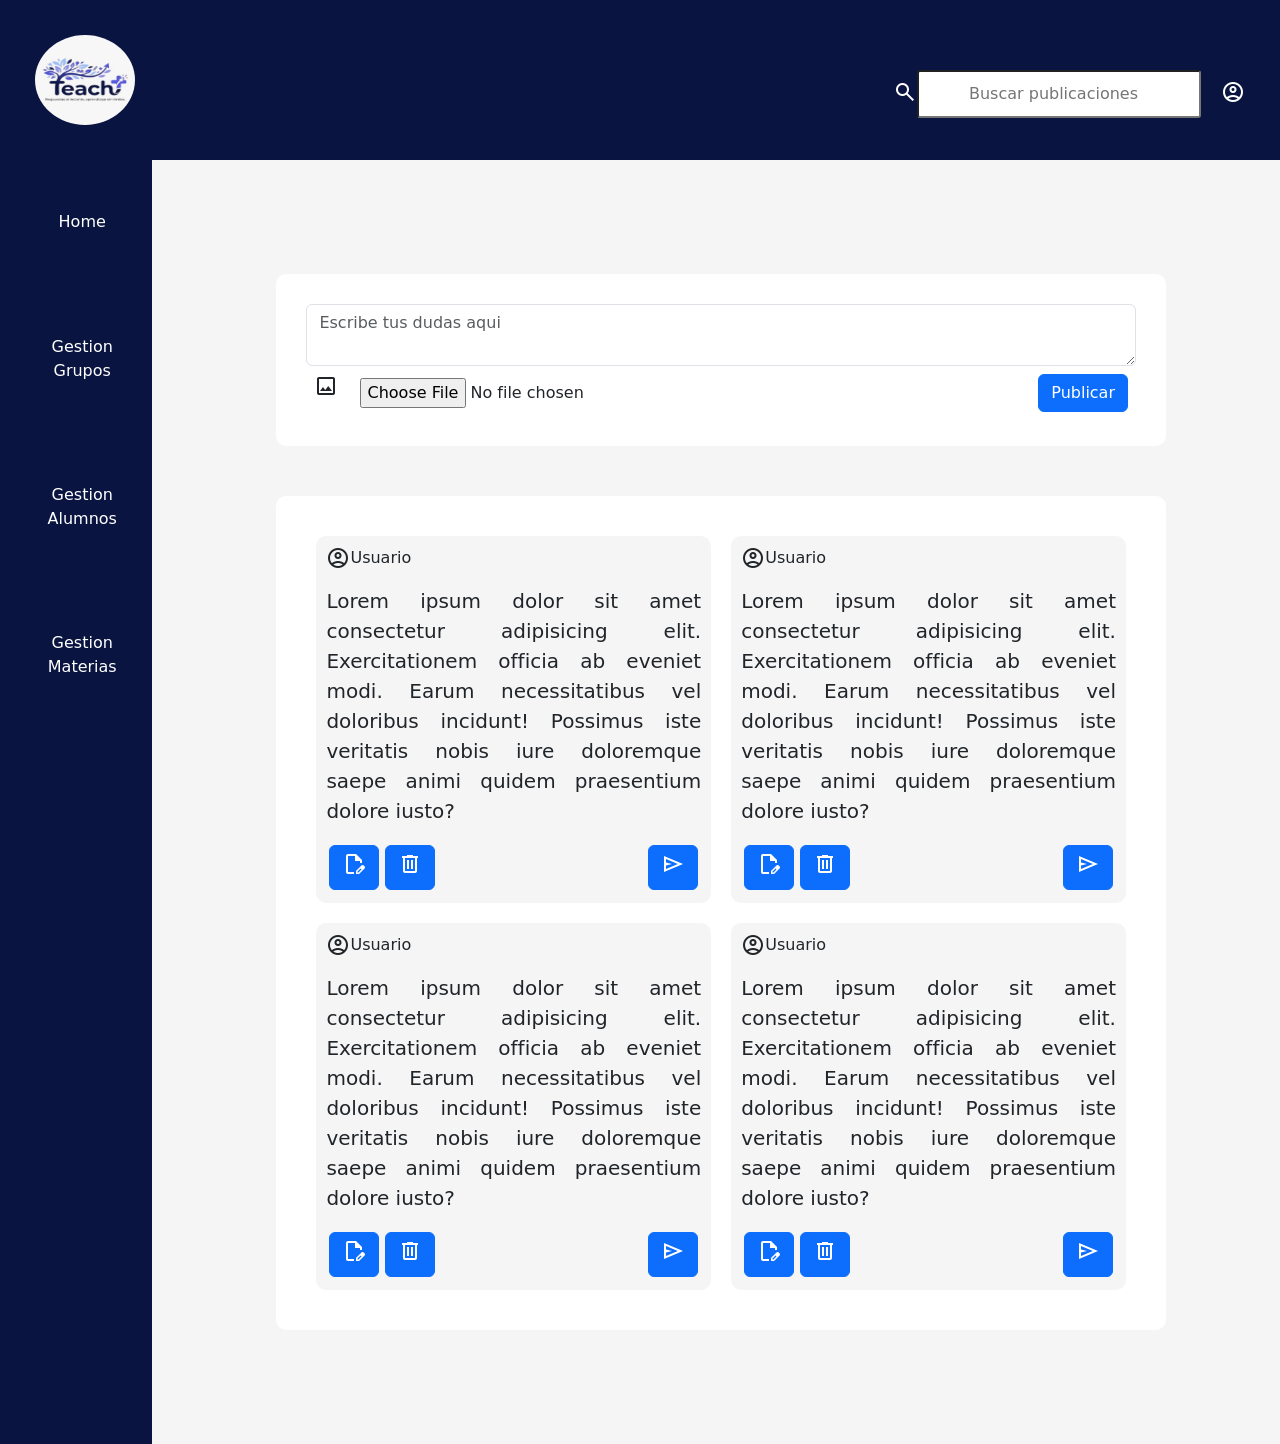
<file: index.html>
<!DOCTYPE html>
<html lang="es">
<head>
    <meta charset="UTF-8">
    <meta name="viewport" content="width=device-width, initial-scale=1.0">
    <meta author="Fernando Gonzalez">
    <meta keywords="html, etiquetas, arquitectura">
    <link href="Fer/css/css.css" rel="stylesheet"/>
    <link rel="stylesheet" href="https://fonts.googleapis.com/css2?family=Material+Symbols+Outlined:opsz,wght,FILL,GRAD@24,400,0,0"/>
    <!-- Latest compiled and minified CSS -->
<link href="https://cdn.jsdelivr.net/npm/bootstrap@5.3.8/dist/css/bootstrap.min.css" rel="stylesheet">

<!-- Latest compiled JavaScript -->
<script src="https://cdn.jsdelivr.net/npm/bootstrap@5.3.8/dist/js/bootstrap.bundle.min.js"></script>
    <title>Home</title>
</head>
<body>
    <header>
        <img src="Fer/img/Logo.jpeg" width="100" height="90" class="rounded-circle"/>
        <span class="material-symbols-outlined">account_circle</span>
        <input type="search" placeholder="Buscar publicaciones" id="buscar" />
        <span class="material-symbols-outlined">search</span>
        
    </header>
    <main>
        <aside id="menu">
            <nav>
                <ul>
                    <li><a href="index.html">Home</a></li>
                    <li><a href="Erika/indexGrupos.html">Gestion Grupos</a></li>
                    <li><a href="Naomi/registroAlumno.html">Gestion Alumnos</a></li>
                    <li><a href="Gio/indexMateria.html">Gestion Materias</a></li>
                </ul>
            </nav>
        </aside>
        <section id="muro">
            <section id="publicacionN">
                <article>
                    <textarea name="texto"  placeholder="Escribe tus dudas aqui" class="form-control "></textarea>
                </article>
                <article id="publicar">
                    <span class="material-symbols-outlined m-2" >image</span>
                    <input type="file" class="m-2"/>
                    <button type="button" class="btn btn-primary float-end m-2">Publicar</button>
                </article>
            </section>
            <section id="publicaciones">
                <section class="renglones">
                    <article class="publics">
                    <article class="encabezado">
                        <span class="material-symbols-outlined">account_circle</span><p>Usuario</p>
                    </article>
                    <article class="texto">
                        <p>Lorem ipsum dolor sit amet consectetur adipisicing elit. Exercitationem officia ab eveniet modi. Earum necessitatibus vel doloribus incidunt! Possimus iste veritatis nobis iure doloremque saepe animi quidem praesentium dolore iusto?</p>
                        <button type="button" class="responder btn btn-primary"><span class="material-symbols-outlined">
send
</span></button>
                        <button type="button" class="modificar btn btn-primary" data-bs-toggle="modal" data-bs-target="#myModal"><span class="material-symbols-outlined">
edit_document
</span></button>
                        <button type="button" class="eliminar btn btn-primary"><span class="material-symbols-outlined">
delete
</span></button>
                    </article>
                </article>
                <article class="publics">
                    <article class="encabezado">
                        <span class="material-symbols-outlined">account_circle</span><p>Usuario</p>
                    </article>
                    <article class="texto">
                        <p>Lorem ipsum dolor sit amet consectetur adipisicing elit. Exercitationem officia ab eveniet modi. Earum necessitatibus vel doloribus incidunt! Possimus iste veritatis nobis iure doloremque saepe animi quidem praesentium dolore iusto?</p>
                        <button type="button" class="responder btn btn-primary"><span class="material-symbols-outlined">
send
</span></button>
                        <button type="button" class="modificar btn btn-primary" data-bs-toggle="modal" data-bs-target="#myModal"><span class="material-symbols-outlined">
edit_document
</span></button>
                        <button type="button" class="eliminar btn btn-primary"><span class="material-symbols-outlined">
delete
</span></button>
                    </article>
                </article>
                </section>
                    <section class="renglones">
                        <article class="publics">
                    <article class="encabezado">
                        <span class="material-symbols-outlined">account_circle</span><p>Usuario</p>
                    </article>
                    <article class="texto">
                        <p>Lorem ipsum dolor sit amet consectetur adipisicing elit. Exercitationem officia ab eveniet modi. Earum necessitatibus vel doloribus incidunt! Possimus iste veritatis nobis iure doloremque saepe animi quidem praesentium dolore iusto?</p>
                        <button type="button" class="responder btn btn-primary"><span class="material-symbols-outlined">
send
</span></button>
                        <button type="button" class="modificar btn btn-primary" data-bs-toggle="modal" data-bs-target="#myModal"><span class="material-symbols-outlined">
edit_document
</span></button>
                        <button type="button" class="eliminar btn btn-primary" ><span class="material-symbols-outlined">
delete
</span></button>
                    </article>
                </article>
                <article class="publics">
                    <article class="encabezado">
                        <span class="material-symbols-outlined">account_circle</span><p>Usuario</p>
                    </article>
                    <article class="texto">
                        <p>Lorem ipsum dolor sit amet consectetur adipisicing elit. Exercitationem officia ab eveniet modi. Earum necessitatibus vel doloribus incidunt! Possimus iste veritatis nobis iure doloremque saepe animi quidem praesentium dolore iusto?</p>
                        <button type="button" class="responder btn btn-primary"><span class="material-symbols-outlined">
send
</span></button>
                        <button type="button" class="modificar btn btn-primary" data-bs-toggle="modal" data-bs-target="#myModal"><span class="material-symbols-outlined">
edit_document
</span></button>
                        <button type="button" class="eliminar btn btn-primary"><span class="material-symbols-outlined">
delete
</span></button>
                    </article>
                </article>
                    </section>
                    
            </section>
        </section>
    </main>
    <div class="modal" id="myModal">
  <div class="modal-dialog">
    <div class="modal-content">

      <!-- Modal Header -->
      <div class="modal-header">
        <h4 class="modal-title">Editar texto de publicacion</h4>
        <button type="button" class="btn-close" data-bs-dismiss="modal"></button>
      </div>

      <!-- Modal body -->
      <div class="modal-body">
        <label for="comment">Comentario:</label>
<textarea class="form-control" rows="5" id="comment" name="text">Lorem ipsum dolor sit amet, consectetur adipisicing elit. Id, asperiores dolorum rem consectetur soluta quaerat repellendus qui a at nesciunt recusandae odit nisi perspiciatis unde deserunt dignissimos. Iste, magnam expedita.</textarea>
      </div>
      
      <!-- Modal footer -->
      <div class="modal-footer">
        <button type="button" class="btn btn-primary" data-bs-dismiss="modal">Actualizar</button>
      </div>

    </div>
  </div>
</div>
</body>
</html>
</file>
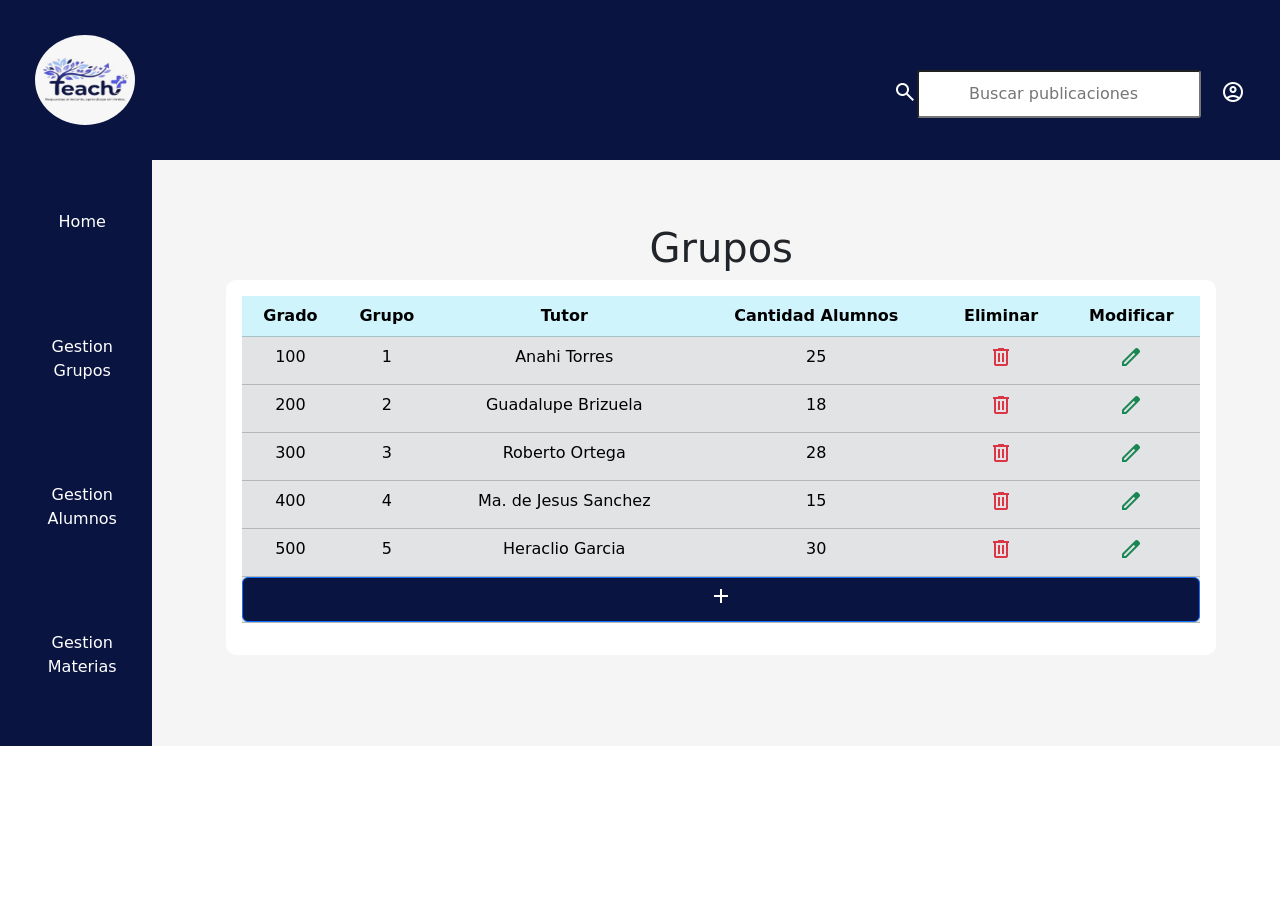
<file: Erika/indexGrupos.html>
<!DOCTYPE html>
<html lang="es">
<head>
    <meta charset="UTF-8">
    <meta name="viewport" content="width=device-width, initial-scale=1.0">
    <meta author="Erika Mendez">
    <meta keywords="html, etiquetas, arquitectura">
    <link href="estilos.css" rel="stylesheet"/>
    <link rel="stylesheet" href="https://fonts.googleapis.com/css2?family=Material+Symbols+Outlined:opsz,wght,FILL,GRAD@24,400,0,0"/>
    <!-- Latest compiled and minified CSS -->
<link href="https://cdn.jsdelivr.net/npm/bootstrap@5.3.8/dist/css/bootstrap.min.css" rel="stylesheet">

<!-- Latest compiled JavaScript -->
<script src="https://cdn.jsdelivr.net/npm/bootstrap@5.3.8/dist/js/bootstrap.bundle.min.js"></script>
    <title>Grupo</title>
</head>
<body>
    <header>
        <img src="img/logo.jpeg" width="100" height="90" class="rounded-circle"/>
        <span class="material-symbols-outlined">account_circle</span>
        <input type="search" placeholder="Buscar publicaciones" id="buscar" />
        <span class="material-symbols-outlined">search</span>
        
    </header>
    <main>
        <aside id="menu">
            <nav>
                <ul>
                    <li><a href="../index.html">Home</a></li>
                    <li><a href="#">Gestion Grupos</a></li>
                    <li><a href="../Naomi/registroAlumno.html">Gestion Alumnos</a></li>
                    <li><a href="../Gio/indexMateria.html">Gestion Materias</a></li>
                </ul>
            </nav>
        </aside>
        <section id="muro">
            <h1 class="text-center">Grupos</h1>
            <section class="container p-3 " id="tabla">
                <table class="table table-hover table-secondary">
    <thead>
      <tr class="text-center table-info">
        <th>Grado</th>
        <th>Grupo</th>
        <th>Tutor</th>
        <th>Cantidad Alumnos</th>
        <th>Eliminar</th>
        <th>Modificar</th>
      </tr>
    </thead>
    <tbody class="text-center">
      <tr>
        <td>100</td>
        <td>1</td>
        <td>Anahi Torres</td>
        <td>25</td>
        <td class="text-center"><span class="material-symbols-outlined text-danger">delete</span></td>
        <td class="text-center"><a class="nav-link" data-bs-toggle="modal" href="#myModalModificar"><span class="material-symbols-outlined text-success">edit</span></a></td>
      </tr>
      <tr>
        <td>200</td>
        <td>2</td>
        <td>Guadalupe Brizuela</td>
        <td>18</td>
        <td class="text-center"><span class="material-symbols-outlined text-danger">delete</span></td>
        <td class="text-center"><a class="nav-link" data-bs-toggle="modal" href="#myModalModificar"><span class="material-symbols-outlined text-success">edit</span></a></td>
      </tr>
      <tr>
        <td>300</td>
        <td>3</td>
        <td>Roberto Ortega</td>
        <td>28</td>
        <td class="text-center"><span class="material-symbols-outlined text-danger">delete</span></td>
       <td class="text-center"><a class="nav-link" data-bs-toggle="modal" href="#myModalModificar"><span class="material-symbols-outlined text-success">edit</span></a></td>
      </tr>
      <tr>
        <td>400</td>
        <td>4</td>
        <td>Ma. de Jesus Sanchez</td>
        <td>15</td>
        <td class="text-center"><span class="material-symbols-outlined text-danger">delete</span></td>
        <td class="text-center"><a class="nav-link" data-bs-toggle="modal" href="#myModalModificar"><span class="material-symbols-outlined text-success">edit</span></a></td>
      </tr>
      <tr>
        <td>500</td>
        <td>5</td>
        <td>Heraclio Garcia</td>
        <td>30</td>
        <td  class="text-center "><span class="material-symbols-outlined text-danger">delete</span></td>
        <td class="text-center"><a class="nav-link" data-bs-toggle="modal" href="#myModalModificar"><span class="material-symbols-outlined text-success">edit</span></a></td>

      </tr>
      <tr>
        <td colspan="6" class="p-0"><a class="nav-link" data-bs-toggle="modal" href="#myModalAgregar"><button id="add" type="button" class="btn btn-primary" style="width: 100%;"><span class="material-symbols-outlined">add</span></button></a></td>
      </tr>
    </tbody>
  </table>
            </section>
        </section>
    </main>
    <div class="modal fade" id="myModalModificar">
  <div class="modal-dialog">
    <div class="modal-content">

      <!-- Modal Header -->
      <div class="modal-header">
        <h4 class="modal-title">Modificar datos</h4>
        <button type="button" class="btn-close" data-bs-dismiss="modal"></button>
      </div>

      <!-- Modal body -->
      <div class="modal-body">
        <form action="/action_page.php">
  <div class="mb-3 mt-3">
    <label for="grado" class="form-label">Grado:</label>
    <select class="form-select" id="grado">
    <option value="1">100</option>
    <option value="2">200</option>
    <option value="3">300</option>
    <option value="4">400</option>
    <option value="5">500</option>
</select>
  </div>
  <div class="mb-3 mt-3">
    <label for="grupo" class="form-label">Grupo:</label>
    <input type="text" class="form-control" id="grupo" placeholder="Modifique el grupo" name="grupo">
  </div>
  <div class="mb-3 mt-3">
    <label for="tutor" class="form-label">Tutor:</label>
    <input type="text" class="form-control" id="tutor" placeholder="Modifique el tutor" name="tutor">
  </div>
  <div class="mb-3 mt-3">
    <label for="cantidadAlumnos" class="form-label">Cantidad Alumnos:</label>
    <input type="text" class="form-control" id="cantidadAlumnos" placeholder="Modifique la cantidad de alumnos" name="grupo">
  </div>
 
  <button type="submit" class="btn btn-primary">Modificar</button>
</form>
      </div>
      
      <!-- Modal footer -->
      <div class="modal-footer">
        <button type="button" class="btn btn-danger" data-bs-dismiss="modal">Cerrar</button>
      </div>

    </div>
  </div>
</div>

<div class="modal fade" id="myModalAgregar">
  <div class="modal-dialog">
    <div class="modal-content">

      <!-- Modal Header -->
      <div class="modal-header">
        <h4 class="modal-title">Agregar datos</h4>
        <button type="button" class="btn-close" data-bs-dismiss="modal"></button>
      </div>

      <!-- Modal body -->
      <div class="modal-body">
        <form action="/action_page.php">
  <div class="mb-3 mt-3">
    <label for="grado" class="form-label">Grado:</label>
    <select class="form-select" id="grado">
    <option value="1">100</option>
    <option value="2">200</option>
    <option value="3">300</option>
    <option value="4">400</option>
    <option value="5">500</option>
</select>
  </div>
  <div class="mb-3 mt-3">
    <label for="grupo" class="form-label">Grupo:</label>
    <input type="text" class="form-control" id="grupo" placeholder="Agregue el grupo" name="grupo">
  </div>
  <div class="mb-3 mt-3">
    <label for="tutor" class="form-label">Tutor:</label>
    <input type="text" class="form-control" id="tutor" placeholder="Agregue el tutor" name="tutor">
  </div>
  <div class="mb-3 mt-3">
    <label for="cantidadAlumnos" class="form-label">Cantidad Alumnos:</label>
    <input type="number" class="form-control" id="cantidadAlumnos" placeholder="Agregue la cantidad de alumnos" name="grupo">
  </div>
 
  <button type="submit" class="btn btn-primary">Agregar</button>
</form>
      </div>
      
      <!-- Modal footer -->
      <div class="modal-footer">
        <button type="button" class="btn btn-danger" data-bs-dismiss="modal">Cerrar</button>
      </div>

    </div>
  </div>
</div>
</body>
</html>
</file>
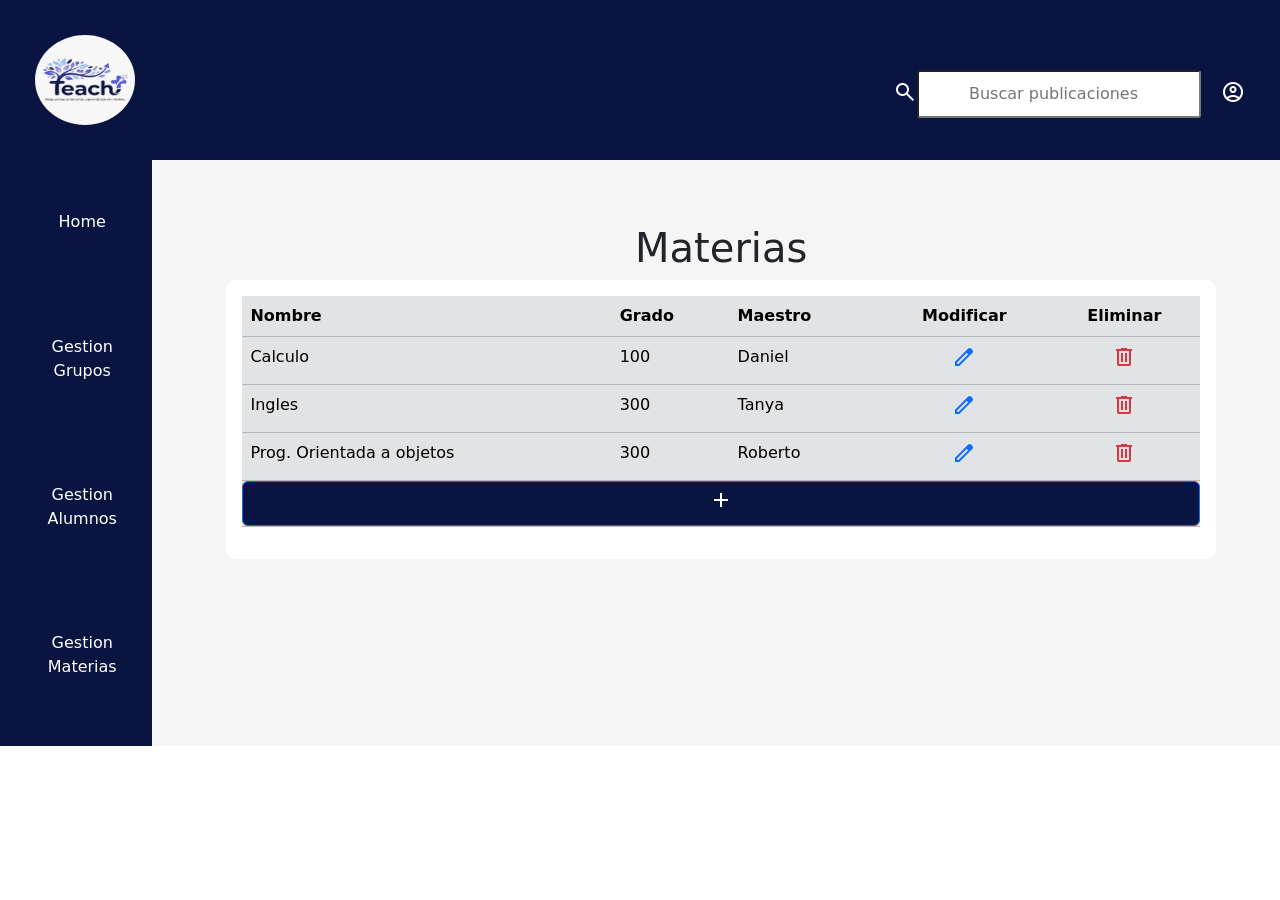
<file: Fer/prueba.html>
<!DOCTYPE html>
<html lang="es">
<head>
    <meta charset="UTF-8">
    <meta name="viewport" content="width=device-width, initial-scale=1.0">
    <meta author="Fernando Gonzalez">
    <meta keywords="html, etiquetas, arquitectura">
    <link href="css/css.css" rel="stylesheet"/>
    <link rel="stylesheet" href="https://fonts.googleapis.com/css2?family=Material+Symbols+Outlined:opsz,wght,FILL,GRAD@24,400,0,0"/>
    <!-- Latest compiled and minified CSS -->
<link href="https://cdn.jsdelivr.net/npm/bootstrap@5.3.8/dist/css/bootstrap.min.css" rel="stylesheet">

<!-- Latest compiled JavaScript -->
<script src="https://cdn.jsdelivr.net/npm/bootstrap@5.3.8/dist/js/bootstrap.bundle.min.js"></script>
    <title>Home</title>
</head>
<body>
    <header>
        <img src="img/Logo.jpeg" width="100" height="90" class="rounded-circle"/>
        <span class="material-symbols-outlined">account_circle</span>
        <input type="search" placeholder="Buscar publicaciones" id="buscar" />
        <span class="material-symbols-outlined">search</span>
        
    </header>
    <main>
        <aside id="menu">
            <nav>
                <ul>
                    <li><a href="index.html">Home</a></li>
                    <li><a href="#">Gestion Grupos</a></li>
                    <li><a href="#">Gestion Alumnos</a></li>
                    <li><a href="#">Gestion Materias</a></li>
                </ul>
            </nav>
        </aside>
        <section id="muro">
            <h1 class="text-center">Materias</h1>
            <section class="container p-3 " id="tabla">
                <table class="table table-hover table-secondary">
    <thead>
      <tr>
        <th>Nombre</th>
        <th>Grado</th>
        <th>Maestro</th>
        <th class="text-center">Modificar</th>
        <th class="text-center">Eliminar</th>
      </tr>
    </thead>
    <tbody>
      <tr>
        <td>Calculo</td>
        <td>100</td>
        <td>Daniel</td>
        <td class="text-center"><a data-bs-toggle="modal" href="#myModalEditar"><span class="material-symbols-outlined text-primary">edit</span></a></td>
        <td class="text-center"><a href="#"><span class="material-symbols-outlined text-danger">delete</span></a></td>
      </tr>
      <tr>
        <td>Ingles</td>
        <td>300</td>
        <td>Tanya</td>
        <td class="text-center"><a data-bs-toggle="modal" href="#myModalEditar"><span class="material-symbols-outlined text-primary">edit</span></a></td>
        <td class="text-center"><a href="#"><span class="material-symbols-outlined text-danger">delete</span></a></td>
      </tr>
      <tr>
        <td>Prog. Orientada a objetos</td>
        <td>300</td>
        <td>Roberto</td>
        <td class="text-center"><a data-bs-toggle="modal" href="#myModalEditar"><span class="material-symbols-outlined text-primary">edit</span></a></td>
        <td class="text-center"><a href="#"><span class="material-symbols-outlined text-danger">delete</span></a></td>
      </tr>
      <tr>
        <td colspan="5" class="p-0"><button data-bs-toggle="modal" data-bs-target="#myModalAgregar" id="add" type="button" class="btn btn-primary" style="width: 100%;"><span class="material-symbols-outlined">add</span></button></td>
      </tr>
    </tbody>
  </table>
            </section>
        </section>
    </main>
    <div class="modal fade" id="myModalEditar">
  <div class="modal-dialog">
    <div class="modal-content">

      <!-- Modal Header -->
      <div class="modal-header">
        <h4 class="modal-title">Editar datos de materia</h4>
        <button type="button" class="btn-close" data-bs-dismiss="modal"></button>
      </div>

      <!-- Modal body -->
      <div class="modal-body">
        <form action="/action_page.php">
  <div class="mb-3 mt-3">
    <label for="nombre" class="form-label">Nombre:</label>
    <input type="text" class="form-control" id="email" placeholder="Calculo" name="nombre">
  </div>
  <div class="mb-3">
    <label for="grado" class="form-label">Grado:</label>
<select class="form-select" id="grado">
    <option value="1">100</option>
    <option value="2">200</option>
    <option value="3">300</option>
    <option value="4">400</option>
    <option value="5">500</option>
</select>
  </div>
  <div class="mb-3">
    <label for="maestro" class="form-label">Maestro:</label>
<select class="form-select" id="materia">
    <option value="1">Daniel</option>
    <option value="2">Carlos</option>
    <option value="3">Heraclio</option>
</select>
  </div>
  <button type="submit" class="btn btn-primary">Actualizar</button>
</form>
      </div>
      
      <!-- Modal footer -->
      <div class="modal-footer">
        <button type="button" class="btn btn-danger" data-bs-dismiss="modal">Cerrar</button>
      </div>

    </div>
  </div>
</div>
<div class="modal fade" id="myModalAgregar">
  <div class="modal-dialog">
    <div class="modal-content">

      <!-- Modal Header -->
      <div class="modal-header">
        <h4 class="modal-title">Editar datos de materia</h4>
        <button type="button" class="btn-close" data-bs-dismiss="modal"></button>
      </div>

      <!-- Modal body -->
      <div class="modal-body">
        <form action="/action_page.php">
  <div class="mb-3 mt-3">
    <label for="nombre" class="form-label">Nombre:</label>
    <input type="text" class="form-control" id="email" placeholder="Ingresa el nombre de la materia" name="nombre">
  </div>
  <div class="mb-3">
    <label for="materia" class="form-label">Grado:</label>
<select class="form-select" id="materia">
    <option selected>100-500</option>
    <option value="1">100</option>
    <option value="2">200</option>
    <option value="3">300</option>
    <option value="4">400</option>
    <option value="5">500</option>
</select>
  </div>
  <div class="mb-3">
    <label for="maestro" class="form-label">Maestro:</label>
<select class="form-select" id="materia">
    <option selected>Selecciona un maestro</option>
    <option value="1">Daniel</option>
    <option value="2">Carlos</option>
    <option value="3">Heraclio</option>
</select>
  </div>
  <button type="submit" class="btn btn-primary">Actualizar</button>
</form>
      </div>
      
      <!-- Modal footer -->
      <div class="modal-footer">
        <button type="button" class="btn btn-danger" data-bs-dismiss="modal">Cerrar</button>
      </div>

    </div>
  </div>
</div>
</body>
</html>
</file>
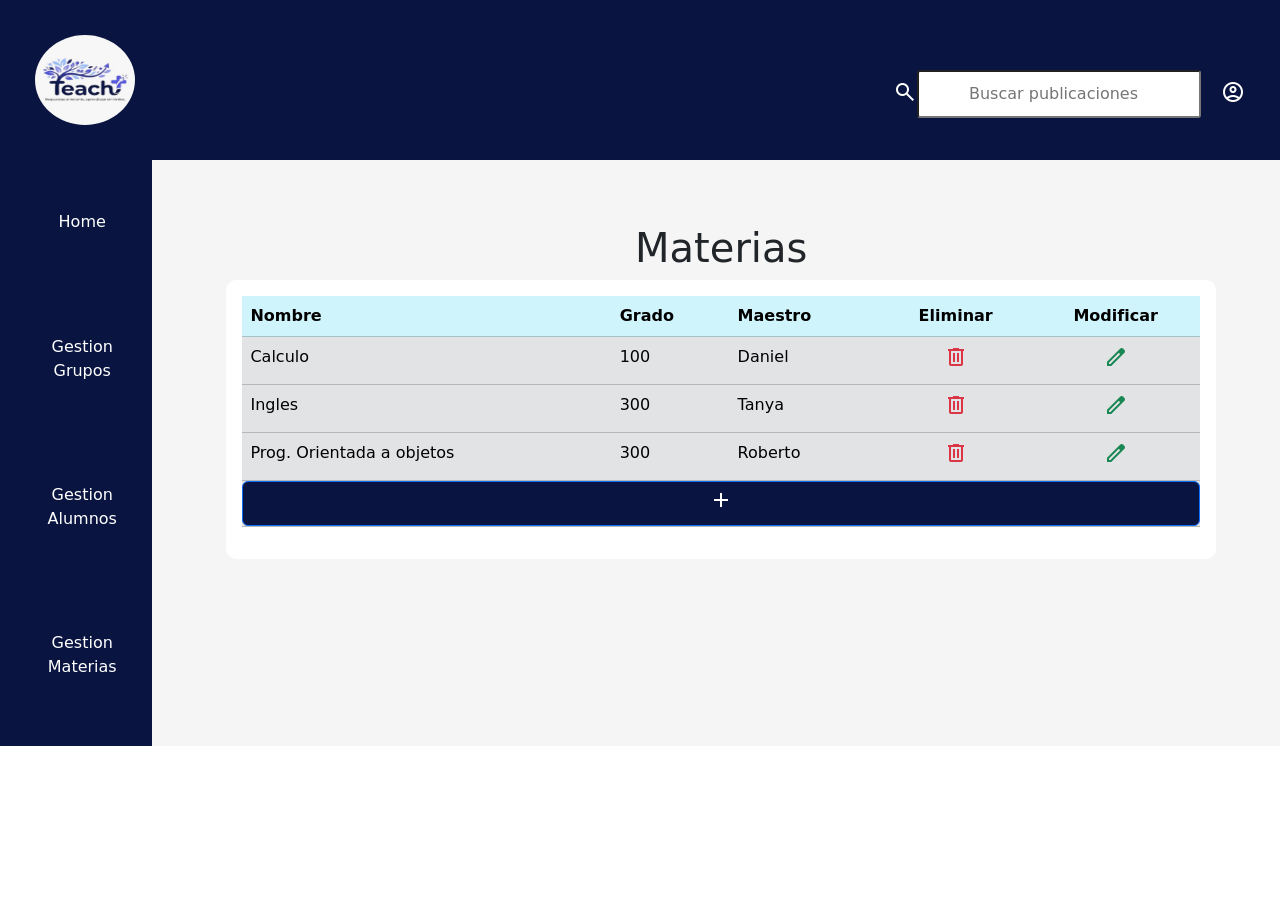
<file: Gio/indexMateria.html>
<!DOCTYPE html>
<html lang="es">
<head>
    <meta charset="UTF-8">
    <meta name="viewport" content="width=device-width, initial-scale=1.0">
    <meta author="Fernando Gonzalez">
    <meta keywords="html, etiquetas, arquitectura">
    <link href="css/css.css" rel="stylesheet"/>
    <link rel="stylesheet" href="https://fonts.googleapis.com/css2?family=Material+Symbols+Outlined:opsz,wght,FILL,GRAD@24,400,0,0"/>
    <!-- Latest compiled and minified CSS -->
<link href="https://cdn.jsdelivr.net/npm/bootstrap@5.3.8/dist/css/bootstrap.min.css" rel="stylesheet">

<!-- Latest compiled JavaScript -->
<script src="https://cdn.jsdelivr.net/npm/bootstrap@5.3.8/dist/js/bootstrap.bundle.min.js"></script>
    <title>Materia</title>
</head>
<body>
    <header>
        <img src="img/Logo.jpeg" width="100" height="90" class="rounded-circle"/>
        <span class="material-symbols-outlined">account_circle</span>
        <input type="search" placeholder="Buscar publicaciones" id="buscar" />
        <span class="material-symbols-outlined">search</span>
        
    </header>
    <main>
        <aside id="menu">
            <nav>
                <ul>
                    <li><a href="../index.html">Home</a></li>
                    <li><a href="../Erika/indexGrupos.html">Gestion Grupos</a></li>
                    <li><a href="../Naomi/registroAlumno.html">Gestion Alumnos</a></li>
                    <li><a href="#">Gestion Materias</a></li>
                </ul>
            </nav>
        </aside>
        <section id="muro">
            <h1 class="text-center">Materias</h1>
            <section class="container p-3 " id="tabla">
                <table class="table table-hover table-secondary">
    <thead>
      <tr class="table-info">
        <th>Nombre</th>
        <th>Grado</th>
        <th>Maestro</th>
        <th class="text-center">Eliminar</th>
        <th class="text-center">Modificar</th>
        
      </tr>
    </thead>
    <tbody>
      <tr>
        <td>Calculo</td>
        <td>100</td>
        <td>Daniel</td>
        <td class="text-center"><a href="#"><span class="material-symbols-outlined text-danger">delete</span></a></td>
        <td class="text-center"><a data-bs-toggle="modal" href="#myModalEditar"><span class="material-symbols-outlined text-success">edit</span></a></td>
        
      </tr>
      <tr>
        <td>Ingles</td>
        <td>300</td>
        <td>Tanya</td>
        <td class="text-center"><a href="#"><span class="material-symbols-outlined text-danger">delete</span></a></td>
        <td class="text-center"><a data-bs-toggle="modal" href="#myModalEditar"><span class="material-symbols-outlined text-success">edit</span></a></td>
        
      </tr>
      <tr>
        <td>Prog. Orientada a objetos</td>
        <td>300</td>
        <td>Roberto</td>
         <td class="text-center"><a href="#"><span class="material-symbols-outlined text-danger">delete</span></a></td>
        <td class="text-center"><a data-bs-toggle="modal" href="#myModalEditar"><span class="material-symbols-outlined text-success">edit</span></a></td>
       
      </tr>
      <tr>
        <td colspan="5" class="p-0"><button data-bs-toggle="modal" data-bs-target="#myModalAgregar" id="add" type="button" class="btn btn-primary" style="width: 100%;"><span class="material-symbols-outlined">add</span></button></td>
      </tr>
    </tbody>
  </table>
            </section>
        </section>
    </main>
    <div class="modal fade" id="myModalEditar">
  <div class="modal-dialog">
    <div class="modal-content">

      <!-- Modal Header -->
      <div class="modal-header">
        <h4 class="modal-title">Editar datos de materia</h4>
        <button type="button" class="btn-close" data-bs-dismiss="modal"></button>
      </div>

      <!-- Modal body -->
      <div class="modal-body">
        <form action="/action_page.php">
  <div class="mb-3 mt-3">
    <label for="nombre" class="form-label">Nombre:</label>
    <input type="text" class="form-control" id="email" placeholder="Calculo" name="nombre">
  </div>
  <div class="mb-3">
    <label for="grado" class="form-label">Grado:</label>
<select class="form-select" id="grado">
    <option value="1">100</option>
    <option value="2">200</option>
    <option value="3">300</option>
    <option value="4">400</option>
    <option value="5">500</option>
</select>
  </div>
  <div class="mb-3">
    <label for="maestro" class="form-label">Maestro:</label>
<select class="form-select" id="materia">
    <option value="1">Daniel</option>
    <option value="2">Carlos</option>
    <option value="3">Heraclio</option>
</select>
  </div>
  <button type="submit" class="btn btn-primary">Actualizar</button>
</form>
      </div>
      
      <!-- Modal footer -->
      <div class="modal-footer">
        <button type="button" class="btn btn-danger" data-bs-dismiss="modal">Cerrar</button>
      </div>

    </div>
  </div>
</div>
<div class="modal fade" id="myModalAgregar">
  <div class="modal-dialog">
    <div class="modal-content">

      <!-- Modal Header -->
      <div class="modal-header">
        <h4 class="modal-title">Editar datos de materia</h4>
        <button type="button" class="btn-close" data-bs-dismiss="modal"></button>
      </div>

      <!-- Modal body -->
      <div class="modal-body">
        <form action="/action_page.php">
  <div class="mb-3 mt-3">
    <label for="nombre" class="form-label">Nombre:</label>
    <input type="text" class="form-control" id="email" placeholder="Ingresa el nombre de la materia" name="nombre">
  </div>
  <div class="mb-3">
    <label for="materia" class="form-label">Grado:</label>
<select class="form-select" id="materia">
    <option selected>100-500</option>
    <option value="1">100</option>
    <option value="2">200</option>
    <option value="3">300</option>
    <option value="4">400</option>
    <option value="5">500</option>
</select>
  </div>
  <div class="mb-3">
    <label for="maestro" class="form-label">Maestro:</label>
<select class="form-select" id="materia">
    <option selected>Selecciona un maestro</option>
    <option value="1">Daniel</option>
    <option value="2">Carlos</option>
    <option value="3">Heraclio</option>
</select>
  </div>
  <button type="submit" class="btn btn-primary">Actualizar</button>
</form>
      </div>
      
      <!-- Modal footer -->
      <div class="modal-footer">
        <button type="button" class="btn btn-danger" data-bs-dismiss="modal">Cerrar</button>
      </div>

    </div>
  </div>
</div>
</body>
</html>
</file>
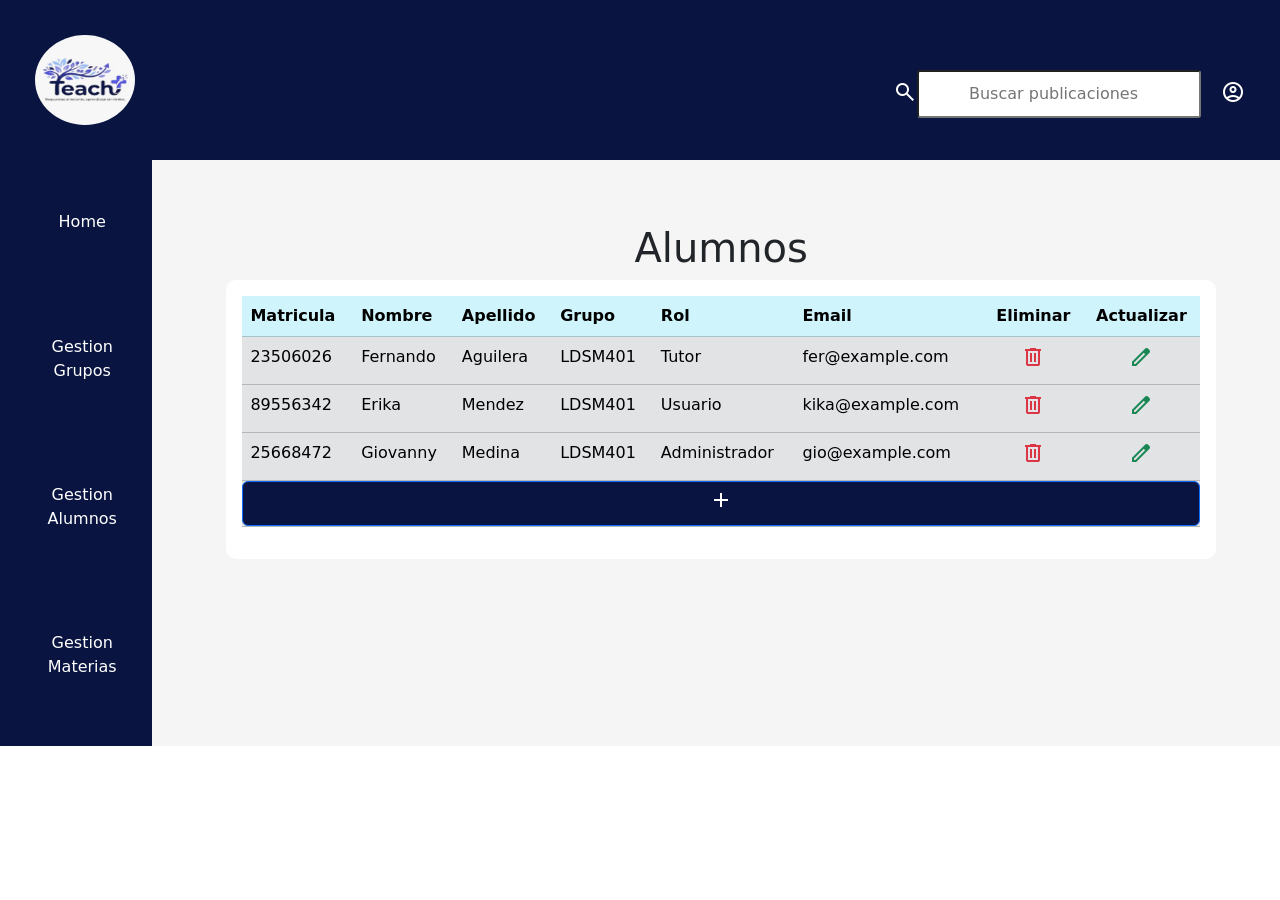
<file: Naomi/registroAlumno.html>
<!DOCTYPE html>
<html lang="es">
<head>
    <meta charset="UTF-8">
    <meta name="viewport" content="width=device-width, initial-scale=1.0">
    <meta author="Naomi Rios">
    <meta keywords="html, etiquetas, arquitectura">
    <link href="alumno.css" rel="stylesheet"/>
    <link rel="stylesheet" href="https://fonts.googleapis.com/css2?family=Material+Symbols+Outlined:opsz,wght,FILL,GRAD@24,400,0,0"/>
    <!-- Latest compiled and minified CSS -->
<link href="https://cdn.jsdelivr.net/npm/bootstrap@5.3.8/dist/css/bootstrap.min.css" rel="stylesheet">

<!-- Latest compiled JavaScript -->
<script src="https://cdn.jsdelivr.net/npm/bootstrap@5.3.8/dist/js/bootstrap.bundle.min.js"></script>
    <title>Alumno</title>
</head>
<body >
    <header>
        <img src="Logo.jpeg" width="100" height="90" class="rounded-circle"/>
        <span class="material-symbols-outlined">account_circle</span>
        <input type="search" placeholder="Buscar publicaciones" id="buscar" />
        <span class="material-symbols-outlined">search</span>
        
    </header>
    <main>
        <aside id="menu">
            <nav>
                <ul>
                    <li><a href="../index.html">Home</a></li>
                    <li><a href="../Erika/indexGrupos.html">Gestion Grupos</a></li>
                    <li><a href="registroAlumno.html">Gestion Alumnos</a></li>
                    <li><a href="../Gio/indexMateria.html">Gestion Materias</a></li>
                </ul>
            </nav>
        </aside>
        <section id="muro">
            <h1 class="text-center">Alumnos</h1>
            <section class="container p-3 " id="tabla">
                <table class="table table-hover table-secondary">
    
                  <thead>
      <tr class="table-info">
        <th>Matricula</th>
        <th>Nombre</th>
        <th>Apellido</th>
        <th>Grupo</th>
        <th>Rol</th>
        <th>Email</th>
        <th class="text-center">Eliminar</th>
        <th class="text-center">Actualizar</th>
      </tr>
    </thead>
    <tbody>
      <tr>
        <td>23506026</td>
        <td>Fernando</td>
        <td>Aguilera</td>
        <td>LDSM401</td>
        <td>Tutor</td>
        <td>fer@example.com</td>
        <td class = "text-center"><span class="material-symbols-outlined text-danger ">delete</span></td>
        <td class="text-center"><a class = "nav-link"  data-bs-toggle="modal" data-bs-target="#myModalRegistro">
            <span class="material-symbols-outlined text-success">edit</span>
        </a></td>
      </tr>
      <tr>
        <td>89556342</td>
        <td>Erika</td>
        <td>Mendez</td>
         <td>LDSM401</td>
        <td>Usuario</td>
        <td>kika@example.com</td>
        <td class = "text-center"><span class="material-symbols-outlined text-danger ">delete</span></td>
        <td class="text-center"><a class = "nav-link"  data-bs-toggle="modal" data-bs-target="#myModalRegistro">
            <span class="material-symbols-outlined text-success">edit</span>
        </a></td>
      </tr>
      <tr>
        <td>25668472</td>
        <td>Giovanny</td>
        <td>Medina</td>
        <td>LDSM401</td>
        <td>Administrador</td>
        <td>gio@example.com</td>
         <td class = "text-center"><span class="material-symbols-outlined text-danger ">delete</span></td>
         <td class="text-center"><a class = "nav-link"  data-bs-toggle="modal" data-bs-target="#myModalRegistro">
            <span class="material-symbols-outlined text-success">edit</span>
        </a></td>
      </tr>
        <td colspan="8" class="p-0"><button id="add" type="button" class="btn btn-primary " data-bs-toggle= "modal" data-bs-target="#myModalNuevo"
           style="width: 100%;"><span class="material-symbols-outlined">
add
</span></button></td>
      </tr>
    </tbody>
  </table>
            </section>
        </section>
    </main>

    <!-- The Modal -->
<div class="modal" id="myModalRegistro">
  <div class="modal-dialog">
    <div class="modal-content">

      <!-- Modal Header -->
      <div class="modal-header">
        <h4 class="modal-title">Actualizar Alumno</h4>
        <button type="button" class="btn-close" data-bs-dismiss="modal"></button>
      </div>

      <!-- Modal body -->
      <div class="modal-body">

             <div class="mb-3 mt-3">       
    <label for="email" class="form-label">Matricula</label>
    <input type="text" class="form-control" id="matricula" placeholder="Captura la matricula" name="matricula">
  </div>

         <div class="mb-3 mt-3">       
    <label for="email" class="form-label">Nombre:</label>
    <input type="text" class="form-control" id="nombre" placeholder="Captura el Nombre" name="nombre">
  </div>

   <div class="mb-3 mt-3">       
    <label for="email" class="form-label">Apellido:</label>
    <input type="text" class="form-control" id="lastname" placeholder="Captura Apellido" name="lastname">
  </div>

   <div class="mb-3 mt-3">       
    <label for="email" class="form-label">Grupo</label>
    <input type="text" class="form-control" id="grupo" placeholder="Captura el grupo" name="grupo">
  </div>

   <div class ="mb-3 mt-3">
                <label for="rol">Rol</label>
                <select id="rol" aria-placeholder="Seleccionar el rol" name = "rol">
                    <option value="1">Administrador</option>
                    <option value="2">Moderador</option>
                    <option value="3">Usuario</option>
                    <option value="4">Tutor</option>
                </select>
            </div>

         <div class="mb-3 mt-3">       
    <label for="email" class="form-label">Email:</label>
    <input type="email" class="form-control" id="email" placeholder="Ejemplo: a@gmail.com" name="email">
  </div>

  <button type="submit" class="btn btn-primary">Actualizar </button>
</form>
      </div>

      <!-- Modal footer -->
      <div class="modal-footer">
        <button type="button" class="btn btn-danger" data-bs-dismiss="modal">Close</button>
      </div>

    </div>
  </div>
</div>


    <!-- The Modal -->
<div class="modal" id="myModalNuevo">
  <div class="modal-dialog">
    <div class="modal-content">

      <!-- Modal Header -->
      <div class="modal-header">
        <h4 class="modal-title">Registro de nuevo Alumno</h4>
        <button type="button" class="btn-close" data-bs-dismiss="modal"></button>
      </div>

      <!-- Modal body -->
      <div class="modal-body">

         <div class="mb-3 mt-3">       
    <label for="email" class="form-label">Matricula</label>
    <input type="text" class="form-control" id="matricula" placeholder="Captura la matricula" name="matricula">
  </div>

         <div class="mb-3 mt-3">       
    <label for="email" class="form-label">Nombre:</label>
    <input type="text" class="form-control" id="nombre" placeholder="Captura el Nombre" name="nombre">
  </div>

   <div class="mb-3 mt-3">       
    <label for="email" class="form-label">Apellido:</label>
    <input type="text" class="form-control" id="lastname" placeholder="Captura Apellido" name="lastname">
  </div>

   <div class="mb-3 mt-3">       
    <label for="email" class="form-label">Grupo</label>
    <input type="text" class="form-control" id="grupo" placeholder="Captura el grupo" name="grupo">
  </div>

   <div class ="mb-3 mt-3">
                <label for="rol">Rol</label>
                <select id="rol" aria-placeholder="Seleccionar el rol" name = "rol">
                    <option value="1">Administrador</option>
                    <option value="2">Moderador</option>
                    <option value="3">Usuario</option>
                    <option value="4">Tutor</option>
                </select>
            </div>

         <div class="mb-3 mt-3">       
    <label for="email" class="form-label">Email:</label>
    <input type="email" class="form-control" id="email" placeholder="Ejemplo: a@gmail.com" name="email">
  </div>

  <button type="submit" class="btn btn-primary">Guardar </button>
</form>
      </div>

      <!-- Modal footer -->
      <div class="modal-footer">
        <button type="button" class="btn btn-danger" data-bs-dismiss="modal">Close</button>
      </div>

    </div>
  </div>
</div>

     
</body>
</html>
</file>
<file: Fer/css/css.css>
*{box-sizing:border-box;
    margin: 0;
    padding: 0;
}
body{
    color: black;
  font-optical-sizing: auto;
  font-weight: 200;
  font-style: normal;
    line-height: 1.5;
}
#menu{
    background-color: #091540;
    width: 12%;
    margin-right: 10px;
    padding-right: 20px;
    display: flex;
    flex-direction: column;
}
#menu nav ul {
    display: flex;
    flex-direction: column;
    list-style: none;
    text-align: center;
    width: 100%;
}
#menu nav ul li{
    padding-bottom: 50%;
    padding-top: 50%;
}
#menu nav ul li a{
    color: white;
    text-decoration: none;
}
#menu nav ul li a:hover{
    background-color: #152f8f;
   
}
main{
    background-color: whitesmoke;
    height: 66.66%;
    display: flex;
    flex-direction: row;
}
header{
    background-color: #091540;
    padding: 35px;
}
header span{
    color: white;
    float: right;
    padding-top: 45px;
    padding-bottom: 35px;
}
header #buscar{
    position: relative;
    float: right;
    margin-top: 35px;
    margin-bottom: 35px;
    padding-right: 30px;
    padding-left: 50px;
    padding-bottom: 10px;
    padding-top: 10px;
    margin-right: 20px;
    border-radius: 3px;
    
}

#publicacionN{
    background-color: white;
    padding: 30px;
    margin: 50px;
    border-radius: 10px;
}
#textoPubli{
    text-align: center;
    background-color: whitesmoke;
    width: 100%;
    height: 110px;
    border-radius: 10px;
}
#publicar #btnPubli{
    color: white;
    background-color: #091540;
    padding: 10px;
    float: right;
    border: 3px gray solid;
    border-radius: 3px;
}
#publicar #btnPubli:hover {
    background-color: #152f8f;

}
#publicaciones{
    background-color: white;
    padding: 30px;
    margin: 50px;
    border-radius: 10px;
}
.renglones{
    display: flex;
    flex-direction: row;
}
.publics{
    text-align: center;
    background-color: whitesmoke;
    width: 100%;
    height: 100%;
    border-radius: 10px;
    padding: 10px;
    margin: 10px;
}
.encabezado{
    display: flex;
    flex-direction: row;
}
.texto p{
    text-align: justify;
    font-size: 20px;
}
.responder{
    color: white;
    background-color: #091540;
    padding: 10px;
    float: right;
    border-radius: 3px;
    border: 3px gray solid;
    margin: 3px;
}
.texto button:hover{
    background-color: #152f8f;
}
#muro{
    width: 88%;
    height: 100%;
    padding: 5%;
}
.modificar{
    color: white;
    background-color: #091540;
    padding: 10px;
    float: left;
    border-radius: 3px;
    border: 3px gray solid;
    margin: 3px;
}
.eliminar{
     color: white;
    background-color: #091540;
    padding: 10px;
    float: left;
    border-radius: 3px;
    border: 3px gray solid;
    margin: 3px;
}
#tabla{
    border-radius: 10px;
    background-color: white;
}
#add{
    background-color: #091540;
}
#add:hover{
    background-color: #152f8f;
}
</file>
<file: Erika/estilos.css>
*{box-sizing:border-box;
    margin: 0;
    padding: 0;
}
body{
    color: black;
    height: 100%;
  font-optical-sizing: auto;
  font-weight: 200;
  font-style: normal;
    line-height: 1.5;
}
#menu{
    background-color: #091540;
    width: 12%;
    height: 100%;
    margin-right: 10px;
    padding-right: 20px;
    display: flex;
    flex-direction: column;
}
#menu nav ul {
    display: flex;
    flex-direction: column;
    list-style: none;
    text-align: center;
    width: 100%;
}
#menu nav ul li{
    padding-bottom: 50%;
    padding-top: 50%;
}
#menu nav ul li a{
    color: white;
    text-decoration: none;
}
#menu nav ul li a:hover{
    background-color: #152f8f;
   
}
main{
    background-color: whitesmoke;
    height: 66.66%;
    display: flex;
    flex-direction: row;
}
header{
    background-color: #091540;
    padding: 35px;
}
header span{
    color: white;
    float: right;
    padding-top: 45px;
    padding-bottom: 35px;
}
header #buscar{
    position: relative;
    float: right;
    margin-top: 35px;
    margin-bottom: 35px;
    padding-right: 30px;
    padding-left: 50px;
    padding-bottom: 10px;
    padding-top: 10px;
    margin-right: 20px;
    border-radius: 3px;
    
}

#publicacionN{
    background-color: white;
    padding: 30px;
    margin: 50px;
    border-radius: 10px;
}
#textoPubli{
    text-align: center;
    background-color: whitesmoke;
    width: 100%;
    height: 110px;
    border-radius: 10px;
}
#publicar #btnPubli{
    color: white;
    background-color: #091540;
    padding: 10px;
    float: right;
    border: 3px gray solid;
    border-radius: 3px;
}
#publicar #btnPubli:hover {
    background-color: #152f8f;

}
#publicaciones{
    background-color: white;
    padding: 30px;
    margin: 50px;
    border-radius: 10px;
}
.renglones{
    display: flex;
    flex-direction: row;
}
.publics{
    text-align: center;
    background-color: whitesmoke;
    width: 100%;
    height: 100%;
    border-radius: 10px;
    padding: 10px;
    margin: 10px;
}
.encabezado{
    display: flex;
    flex-direction: row;
}
.texto p{
    text-align: justify;
    font-size: 20px;
}
.responder{
    color: white;
    background-color: #091540;
    padding: 10px;
    float: right;
    border-radius: 3px;
    border: 3px gray solid;
    margin: 3px;
}
.texto button:hover{
    background-color: #152f8f;
}
#muro{
    width: 88%;
    height: 100%;
    padding: 5%;
}
.modificar{
    color: white;
    background-color: #091540;
    padding: 10px;
    float: left;
    border-radius: 3px;
    border: 3px gray solid;
    margin: 3px;
}
.eliminar{
     color: white;
    background-color: #091540;
    padding: 10px;
    float: left;
    border-radius: 3px;
    border: 3px gray solid;
    margin: 3px;
}
#tabla{
    border-radius: 10px;
    background-color: white;
}
#add{
    background-color: #091540;
}
#add:hover{
    background-color: #152f8f;
}
</file>
<file: Gio/css/css.css>
*{box-sizing:border-box;
    margin: 0;
    padding: 0;
}
body{
    color: black;
  font-optical-sizing: auto;
  font-weight: 200;
  font-style: normal;
    line-height: 1.5;
}
#menu{
    background-color: #091540;
    width: 12%;
    margin-right: 10px;
    padding-right: 20px;
    display: flex;
    flex-direction: column;
}
#menu nav ul {
    display: flex;
    flex-direction: column;
    list-style: none;
    text-align: center;
    width: 100%;
}
#menu nav ul li{
    padding-bottom: 50%;
    padding-top: 50%;
}
#menu nav ul li a{
    color: white;
    text-decoration: none;
}
#menu nav ul li a:hover{
    background-color: #152f8f;
   
}
main{
    background-color: whitesmoke;
    height: 66.66%;
    display: flex;
    flex-direction: row;
}
header{
    background-color: #091540;
    padding: 35px;
}
header span{
    color: white;
    float: right;
    padding-top: 45px;
    padding-bottom: 35px;
}
header #buscar{
    position: relative;
    float: right;
    margin-top: 35px;
    margin-bottom: 35px;
    padding-right: 30px;
    padding-left: 50px;
    padding-bottom: 10px;
    padding-top: 10px;
    margin-right: 20px;
    border-radius: 3px;
    
}

#publicacionN{
    background-color: white;
    padding: 30px;
    margin: 50px;
    border-radius: 10px;
}
#textoPubli{
    text-align: center;
    background-color: whitesmoke;
    width: 100%;
    height: 110px;
    border-radius: 10px;
}
#publicar #btnPubli{
    color: white;
    background-color: #091540;
    padding: 10px;
    float: right;
    border: 3px gray solid;
    border-radius: 3px;
}
#publicar #btnPubli:hover {
    background-color: #152f8f;

}
#publicaciones{
    background-color: white;
    padding: 30px;
    margin: 50px;
    border-radius: 10px;
}
.renglones{
    display: flex;
    flex-direction: row;
}
.publics{
    text-align: center;
    background-color: whitesmoke;
    width: 100%;
    height: 100%;
    border-radius: 10px;
    padding: 10px;
    margin: 10px;
}
.encabezado{
    display: flex;
    flex-direction: row;
}
.texto p{
    text-align: justify;
    font-size: 20px;
}
.responder{
    color: white;
    background-color: #091540;
    padding: 10px;
    float: right;
    border-radius: 3px;
    border: 3px gray solid;
    margin: 3px;
}
.texto button:hover{
    background-color: #152f8f;
}
#muro{
    width: 88%;
    height: 100%;
    padding: 5%;
}
.modificar{
    color: white;
    background-color: #091540;
    padding: 10px;
    float: left;
    border-radius: 3px;
    border: 3px gray solid;
    margin: 3px;
}
.eliminar{
     color: white;
    background-color: #091540;
    padding: 10px;
    float: left;
    border-radius: 3px;
    border: 3px gray solid;
    margin: 3px;
}
#tabla{
    border-radius: 10px;
    background-color: white;
}
#add{
    background-color: #091540;
}
#add:hover{
    background-color: #152f8f;
}
</file>
<file: Naomi/alumno.css>
*{box-sizing:border-box;
    margin: 0;
    padding: 0;
}
body{
    color: black;
  font-optical-sizing: auto;
  font-weight: 200;
  font-style: normal;
    line-height: 1.5;
}
#menu{
    background-color: #091540;
    width: 12%;
    margin-right: 10px;
    padding-right: 20px;
    display: flex;
    flex-direction: column;
}
#menu nav ul {
    display: flex;
    flex-direction: column;
    list-style: none;
    text-align: center;
    width: 100%;
}
#menu nav ul li{
    padding-bottom: 50%;
    padding-top: 50%;
}
#menu nav ul li a{
    color: white;
    text-decoration: none;
}
#menu nav ul li a:hover{
    background-color: #152f8f;
   
}
main{
    background-color: whitesmoke;
    height: 66.66%;
    display: flex;
    flex-direction: row;
}
header{
    background-color: #091540;
    padding: 35px;
}
header span{
    color: white;
    float: right;
    padding-top: 45px;
    padding-bottom: 35px;
}
header #buscar{
    position: relative;
    float: right;
    margin-top: 35px;
    margin-bottom: 35px;
    padding-right: 30px;
    padding-left: 50px;
    padding-bottom: 10px;
    padding-top: 10px;
    margin-right: 20px;
    border-radius: 3px;
    
}

#publicacionN{
    background-color: white;
    padding: 30px;
    margin: 50px;
    border-radius: 10px;
}
#textoPubli{
    text-align: center;
    background-color: whitesmoke;
    width: 100%;
    height: 110px;
    border-radius: 10px;
}
#publicar #btnPubli{
    color: white;
    background-color: #091540;
    padding: 10px;
    float: right;
    border: 3px gray solid;
    border-radius: 3px;
}
#publicar #btnPubli:hover {
    background-color: #152f8f;

}
#publicaciones{
    background-color: white;
    padding: 30px;
    margin: 50px;
    border-radius: 10px;
}
.renglones{
    display: flex;
    flex-direction: row;
}
.publics{
    text-align: center;
    background-color: whitesmoke;
    width: 100%;
    height: 100%;
    border-radius: 10px;
    padding: 10px;
    margin: 10px;
}
.encabezado{
    display: flex;
    flex-direction: row;
}
.texto p{
    text-align: justify;
    font-size: 20px;
}
.responder{
    color: white;
    background-color: #091540;
    padding: 10px;
    float: right;
    border-radius: 3px;
    border: 3px gray solid;
    margin: 3px;
}
.texto button:hover{
    background-color: #152f8f;
}
#muro{
    width: 88%;
    height: 100%;
    padding: 5%;
}
.modificar{
    color: white;
    background-color: #091540;
    padding: 10px;
    float: left;
    border-radius: 3px;
    border: 3px gray solid;
    margin: 3px;
}
.eliminar{
     color: white;
    background-color: #091540;
    padding: 10px;
    float: left;
    border-radius: 3px;
    border: 3px gray solid;
    margin: 3px;
}
#tabla{
    border-radius: 10px;
    background-color: white;
}
#add{
    background-color: #091540;
}
#add:hover{
    background-color: #152f8f;
}
</file>
